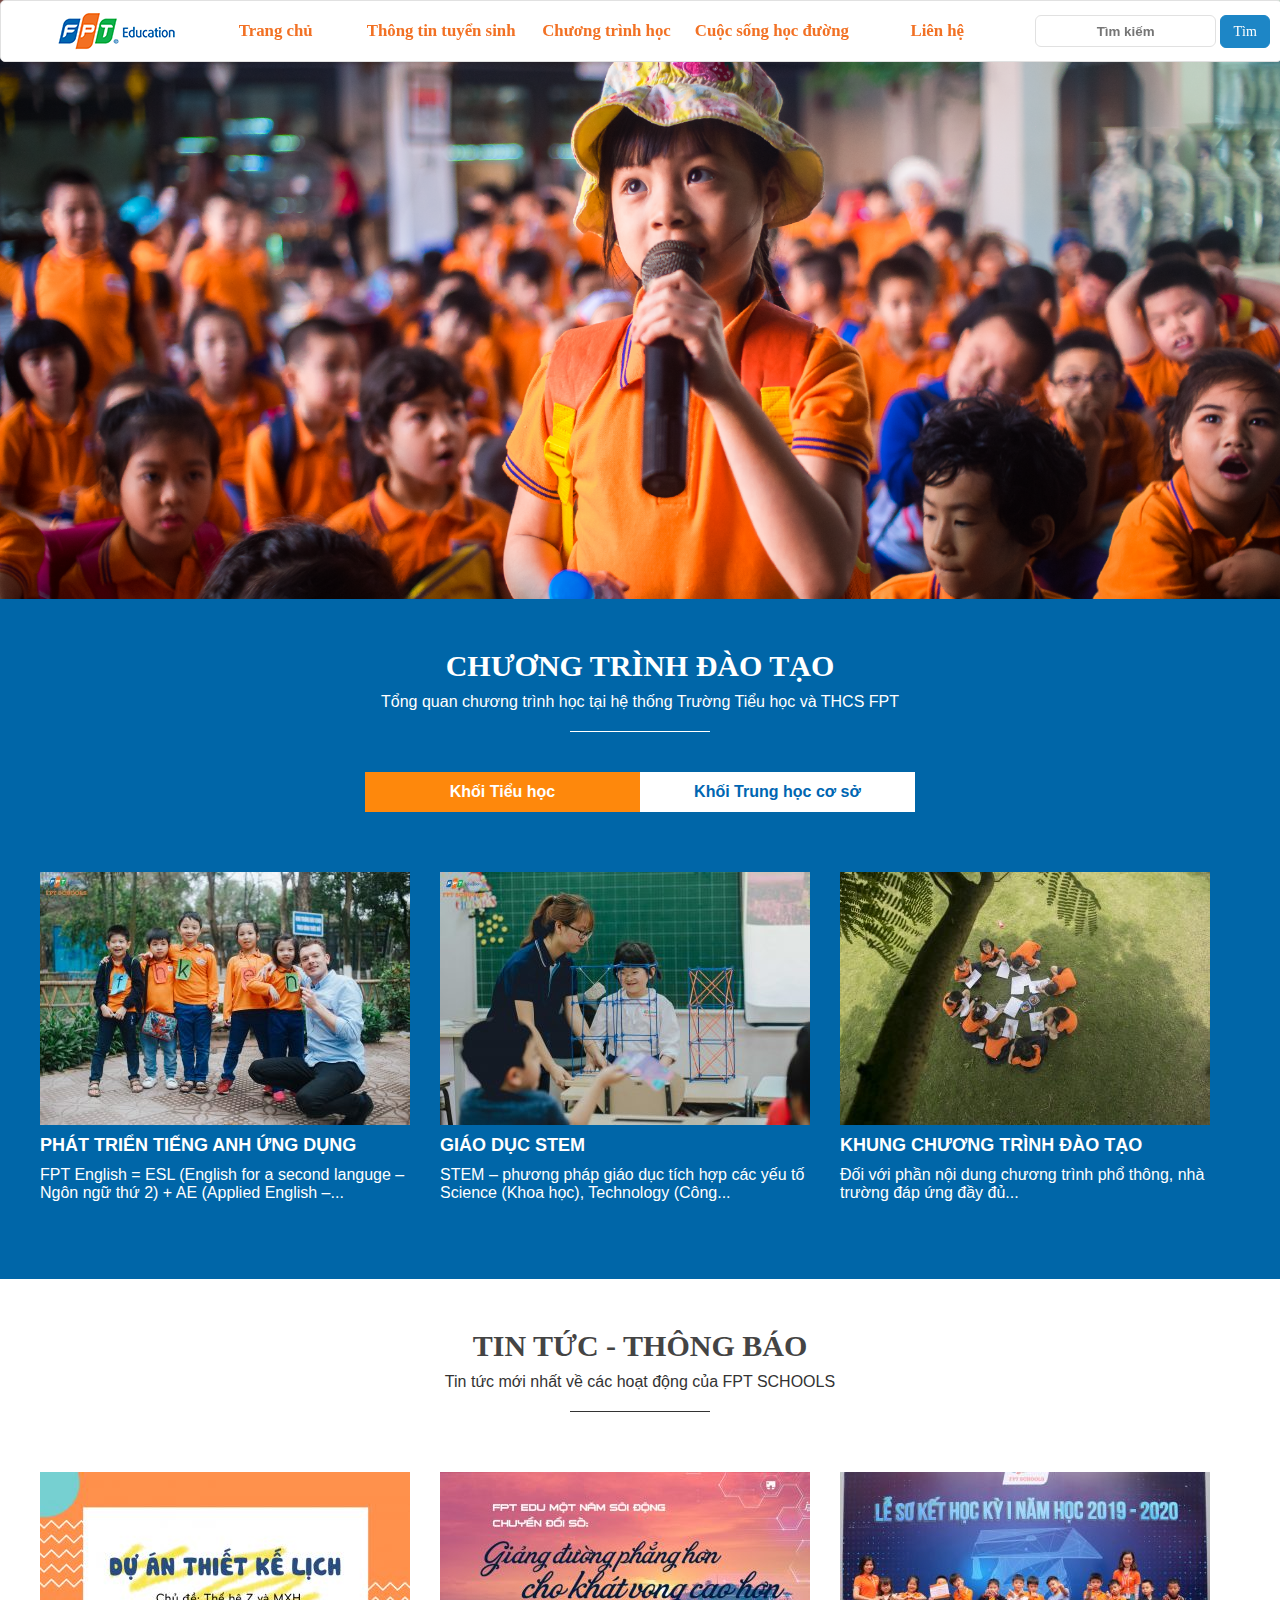
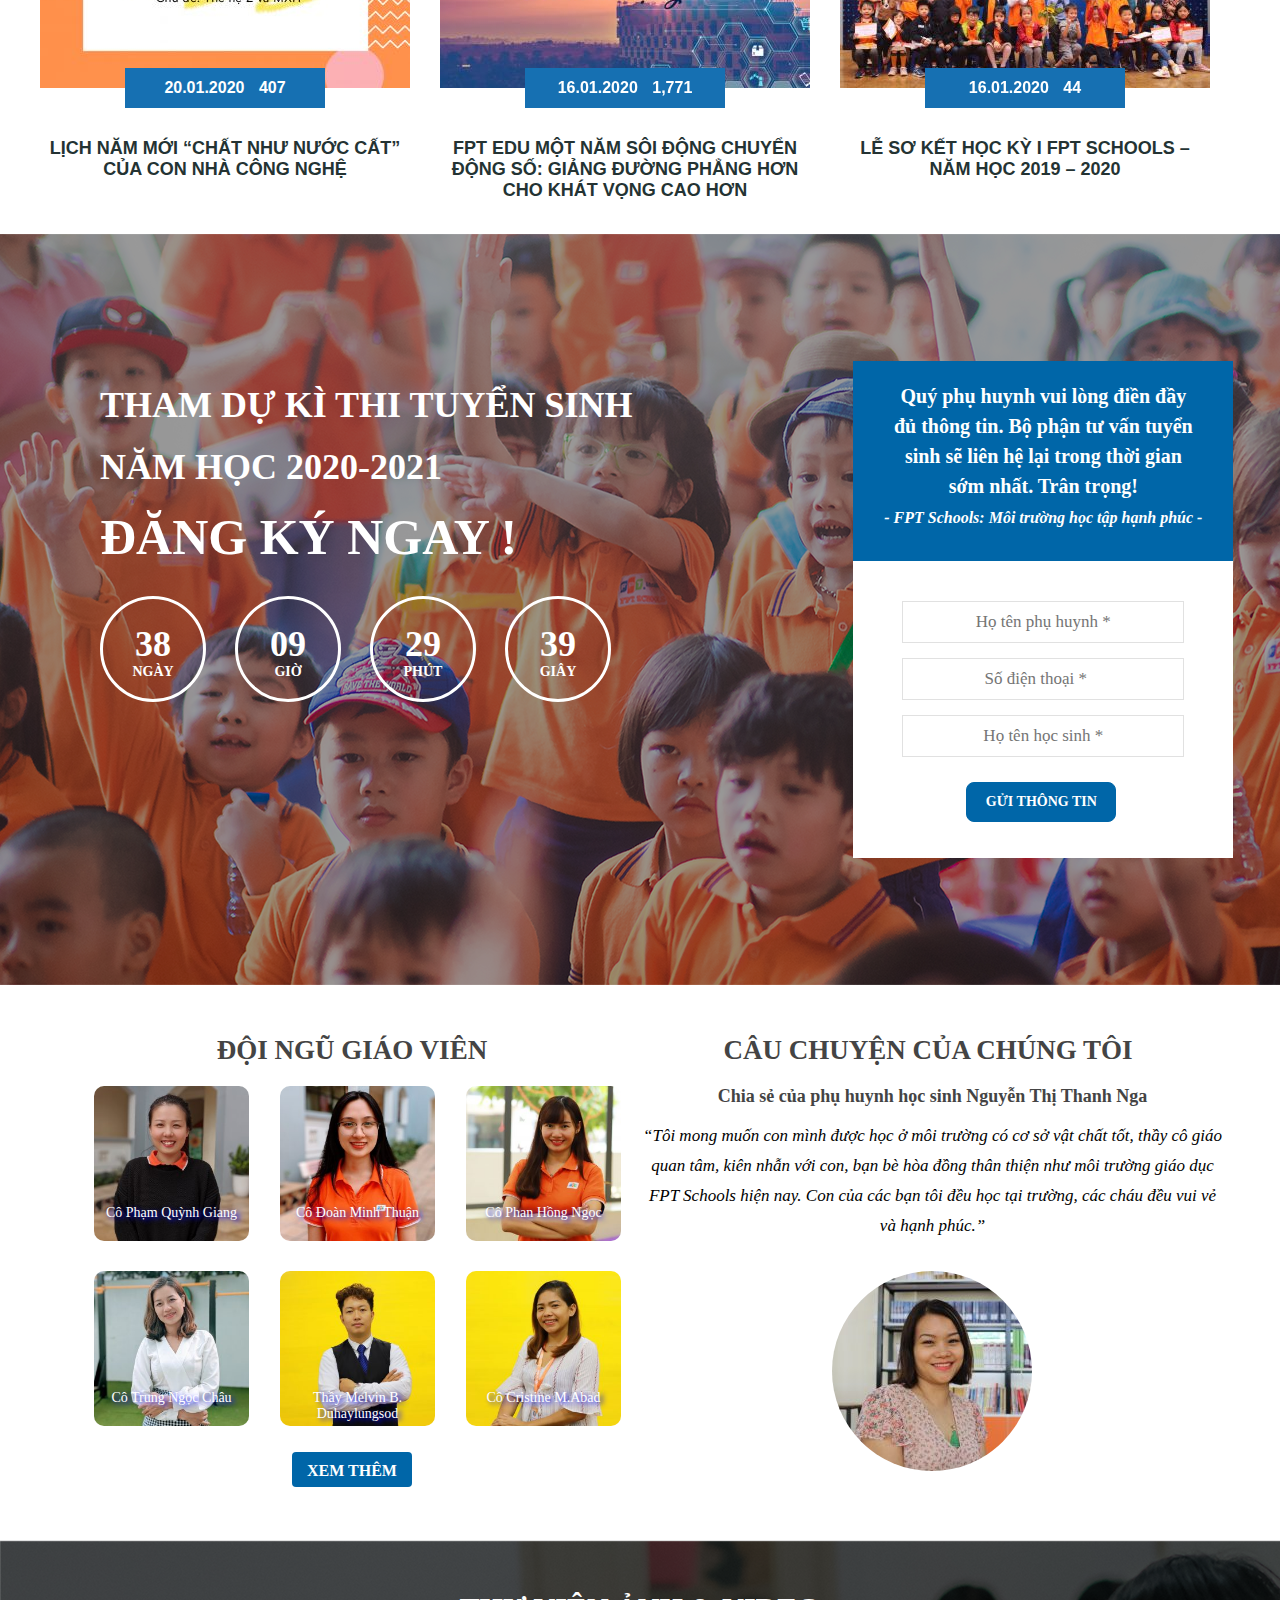
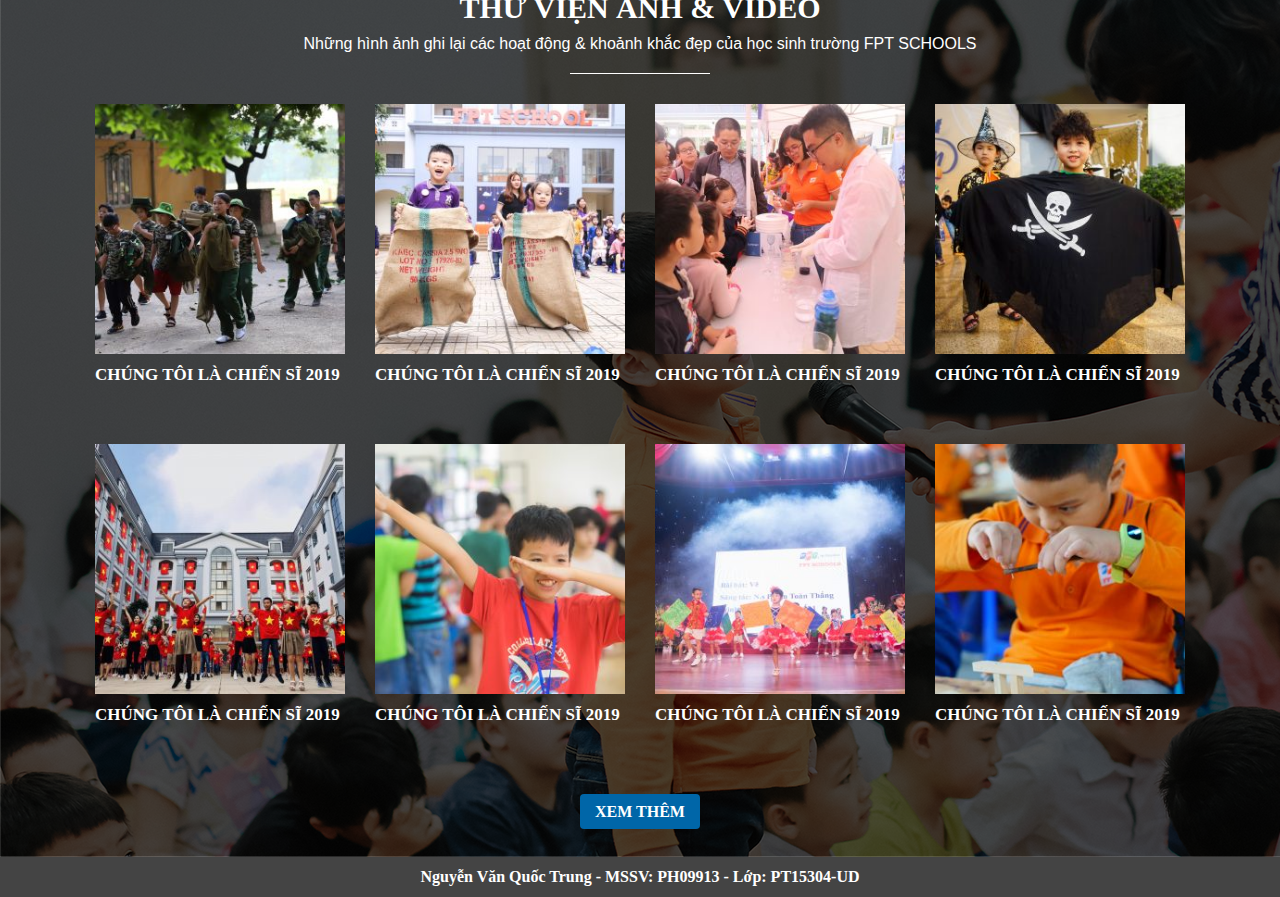
<file: index.html>
<!DOCTYPE html>
<html>
<head>
	<meta charset="utf-8">
	<title>FPT School</title>
	<link href="style.css" type="text/css" rel="stylesheet">
	<link href="img/favicon-logo-fpt.ico" rel="shortcut icon">

</head>
<body>
	<div class="header">
		<div class="header-left">
			<img src="img/img-logo-01.png">
		</div>
		<div class="header-center">
			<ul>
  		    	<li><a href="./index.html">Trang chủ</a></li>
    			<li><a href="#">Thông tin tuyển sinh</a></li>
    			<li><a href="#">Chương trình học</a></li>
    			<li><a href="#">Cuộc sống học đường</a></li>
  				<li><a href="./lienhe.html">Liên hệ</a></li>
  			</ul>
		</div>
		<div class="header-right">
			<input type="text" placeholder="Tìm kiếm" class="search-input">
			<input type="submit" value="Tìm" class="search-button" >
		</div>
	</div>
	<div class="banner">
		<img src="img/Gia-tri-TU-TIN.png">
	</div>
	<div class="container">
		<div id="box1">
			<p class="title-big text-center">Chương trình đào tạo</p>
			<p class="sub-title text-center">Tổng quan chương trình học tại hệ thống Trường Tiểu học và THCS FPT</p>
			<ul class="button-list text-center">
				<li class="block-yellow"><a href="#" class="button-a">Khối Tiểu học</a></li>
				<li class="block-white"><a href="#" class="button-a">Khối Trung học cơ sở</a></li>
			</ul>
			<div class="list-post">
				<div class="post">
					<div class="img-post">
						<img src="img/img-post-1.jpg" >
					</div>
					<a href="#" class="title-post">
						Phát triển tiếng Anh ứng dụng 
					</a>
					<p class="post-summary">FPT English = ESL (English for a second languge – Ngôn ngữ thứ 2) + AE (Applied English –...</p>
				</div>
				<div class="post">
					<div class="img-post">
						<img src="img/img-post-2.jpg" >
					</div>
					<a href="#" class="title-post">
						Giáo dục STEM
					</a>
					<p class="post-summary">STEM – phương pháp giáo dục tích hợp các yếu tố Science (Khoa học), Technology (Công...</p>
				</div>
				<div class="post">
					<div class="img-post">
						<img src="img/img-post-3.jpg" >
					</div>
					<a href="#" class="title-post">
						Khung chương trình đào tạo
					</a>
					<p class="post-summary">Đối với phần nội dung chương trình phổ thông, nhà trường đáp ứng đầy đủ...</p>
					</div>
				</div>
			</div>
			<div id="box2">
				<p class="title-big text-center">Tin tức - Thông báo</p>
				<p class="sub-title text-center">Tin tức mới nhất về các hoạt động của FPT SCHOOLS</p>
				<div class="list-post">
					<div class="post2">
						<div class="img-post-2">
							<img src="img/img-post-4.jpg" >
						</div>
						<ul class="date-post text-center">
						<li>20.01.2020 </li>
						<li>407 </li>
						</ul>
						<a href="#" class="title-post title-post-2 text-center">
							Lịch năm mới “chất như nước cất” của con nhà Công nghệ
						</a>
					</div>
					<div class="post2">
						<div class="img-post-2">
							<img src="img/img-post-5.jpg" >
						</div>
						<ul class="date-post text-center">
						<li>16.01.2020 </li>
						<li>1,771 </li>
						</ul>
						<a href="#" class="title-post title-post-2 text-center">
							FPT Edu một năm sôi động chuyển động số: Giảng đường phẳng hơn cho khát vọng cao hơn
						</a>
					</div>
					<div class="post2">
						<div class="img-post-2">
							<img src="img/img-post-6.jpg" >
						</div>
						<ul class="date-post text-center">
						<li>16.01.2020 </li>
						<li>44 </li>
						</ul>
						<a href="#" class="title-post title-post-2 text-center">
							LỄ SƠ KẾT HỌC KỲ I FPT SCHOOLS – NĂM HỌC 2019 – 2020
						</a>
					</div>
				</div>
			</div>
			<div id="box3">
				<div id="box-time">
					<p class="title-noti" style="margin-top: 150px;">Tham dự kì thi tuyển sinh</p>
					<p class="title-noti" style="margin-top: 20px">Năm học 2020-2021</p>
					<p class="title-noti" style="margin-top: 20px;font-size: 50px;">Đăng ký ngay !</p>
					<ul class="title-noti" style="margin-top:30px;">
						<li class="date-count text-center"><p class="num-date">38</p><p class="text-date">ngày</p></li>
						<li class="date-count text-center"><p class="num-date">09</p><p class="text-date">giờ</p></li>
						<li class="date-count text-center"><p class="num-date">29</p><p class="text-date">phút</p></li>
						<li class="date-count text-center"><p class="num-date">39</p><p class="text-date">giây</p></li>
					</ul>
				</div>
				<div id="form-contact">
					<div id="noti-parents" class="text-center">
						<p>Quý phụ huynh vui lòng điền đầy<br> đủ thông tin. Bộ phận 	tư vấn tuyển<br>sinh sẽ liên hệ lại trong thời gian<br>sớm nhất. Trân trọng!<br>
						<i id="quote"> - FPT Schools: Môi trường học tập hạnh phúc -</i>
						</p>
					</div>
					<form id="get-info" action="#" method="POST">
						<div class="form-group">
							<input type="text" placeholder="Họ tên phụ huynh *" class="form-input" style="margin-top: 40px;">
						</div>
						<div class="form-group">
							<input type="number" placeholder="Số điện thoại *" class="form-input">
						</div>
						<div class="form-group" style="margin-bottom: 25px;">
							<input type="text" placeholder="Họ tên học sinh *" class="form-input">
						</div>
						<div class="form-group">
							<input type="submit" value="Gửi thông tin" class="form-button" >
						</div>
					</form>
				</div>
			</div>
			<div id="box4">
				<div id="box4-left">
					<p class="title-big text-center">Đội ngũ giáo viên</p>
					<div class="album-img">
						<a class="img-teacher" href="#">
							<img src="img/giao-vien-1.jpg">
							<p class="name-teacher text-center">Cô Phạm Quỳnh Giang</p>
						</a>
						<a class="img-teacher" href="#">
							<img src="img/giao-vien-2.jpg">
							<p class="name-teacher text-center">Cô Đoàn Minh Thuận</p>
						</a>
						<a class="img-teacher" href="#">
							<img src="img/giao-vien-3.jpg">
							<p class="name-teacher text-center">Cô Phan Hồng Ngọc</p>
						</a>
						<a class="img-teacher" href="#">
							<img src="img/giao-vien-4.jpg">
							<p class="name-teacher text-center">Cô Trung Ngọc Châu</p>
						</a>
						<a class="img-teacher" href="#">
							<img src="img/giao-vien-5.jpg">
							<p class="name-teacher text-center">Thầy Melvin B. Duhaylungsod</p>
						</a>
						<a class="img-teacher" href="#">
							<img src="img/giao-vien-6.jpg">
							<p class="name-teacher text-center">Cô Cristine M.Abad</p>
						</a>
					</div>
					<a href="#" class="text-center read-more">Xem thêm</a>
				</div>
				<div id="box4-right">
					<p class="title-big text-center">Câu chuyện của chúng tôi</p>
					<div class="album-img" style="height:390px">
						<p class="share-title text-center">
							Chia sẻ của phụ huynh học sinh Nguyễn Thị Thanh Nga
						</p>
						<p class="share-post text-center">
							“Tôi mong muốn con mình được học ở môi trường có cơ sở vật chất tốt, thầy cô giáo quan tâm, kiên nhẫn với con, bạn bè hòa đồng thân thiện như môi trường giáo dục FPT Schools hiện nay. Con của các bạn tôi đều học tại trường, các cháu đều vui vẻ và hạnh phúc.”
						</p>
						<img src="img/share-1.jpg" class="share-avt">
					</div>
				</div>
			</div>
			<div id="box5">
				<p class="title-big text-center">Thư viện ảnh & video</p>
				<p class="sub-title text-center">Những hình ảnh ghi lại các hoạt động & khoảnh khắc đẹp của học sinh trường FPT SCHOOLS</p>
				<div id="list-img">
					<div class="thumb" style="margin-left: 0px;">
						<a href="#"><img src="img/pic-1.jpg"></a>
						<p class="name-pic">Chúng tôi là chiến sĩ 2019 </p>
					</div>
					<div class="thumb">
						<a href="#"><img src="img/pic-2.jpg"></a>
						<p class="name-pic">Chúng tôi là chiến sĩ 2019 </p>
					</div>
					<div class="thumb">
						<a href="#"><img src="img/pic-3.jpg"></a>
						<p class="name-pic">Chúng tôi là chiến sĩ 2019 </p>
					</div>
					<div class="thumb">
						<a href="#"><img src="img/pic-4.jpg"></a>
						<p class="name-pic">Chúng tôi là chiến sĩ 2019 </p>
					</div>
					<div class="thumb" style="margin-left: 0px;">
						<a href="#"><img src="img/pic-5.jpg"></a>
						<p class="name-pic">Chúng tôi là chiến sĩ 2019 </p>
					</div>
					<div class="thumb">
						<a href="#"><img src="img/pic-6.jpg"></a>
						<p class="name-pic">Chúng tôi là chiến sĩ 2019 </p>
					</div>
					<div class="thumb">
						<a href="#"><img src="img/pic-7.jpg"></a>
						<p class="name-pic">Chúng tôi là chiến sĩ 2019 </p>
					</div>
					<div class="thumb">
						<a href="#"><img src="img/pic-8.jpg"></a>
						<p class="name-pic">Chúng tôi là chiến sĩ 2019 </p>
					</div>
				</div>
				<a href="#" class="text-center read-more" style="line-height: 35px;">Xem thêm</a>
			</div>
		</div>
	</div>
	<div class="footer">
		<p class="text-center me">Nguyễn Văn Quốc Trung -  MSSV: PH09913 -  Lớp: PT15304-UD</p>
	</div>
</body>
</html>
</file>
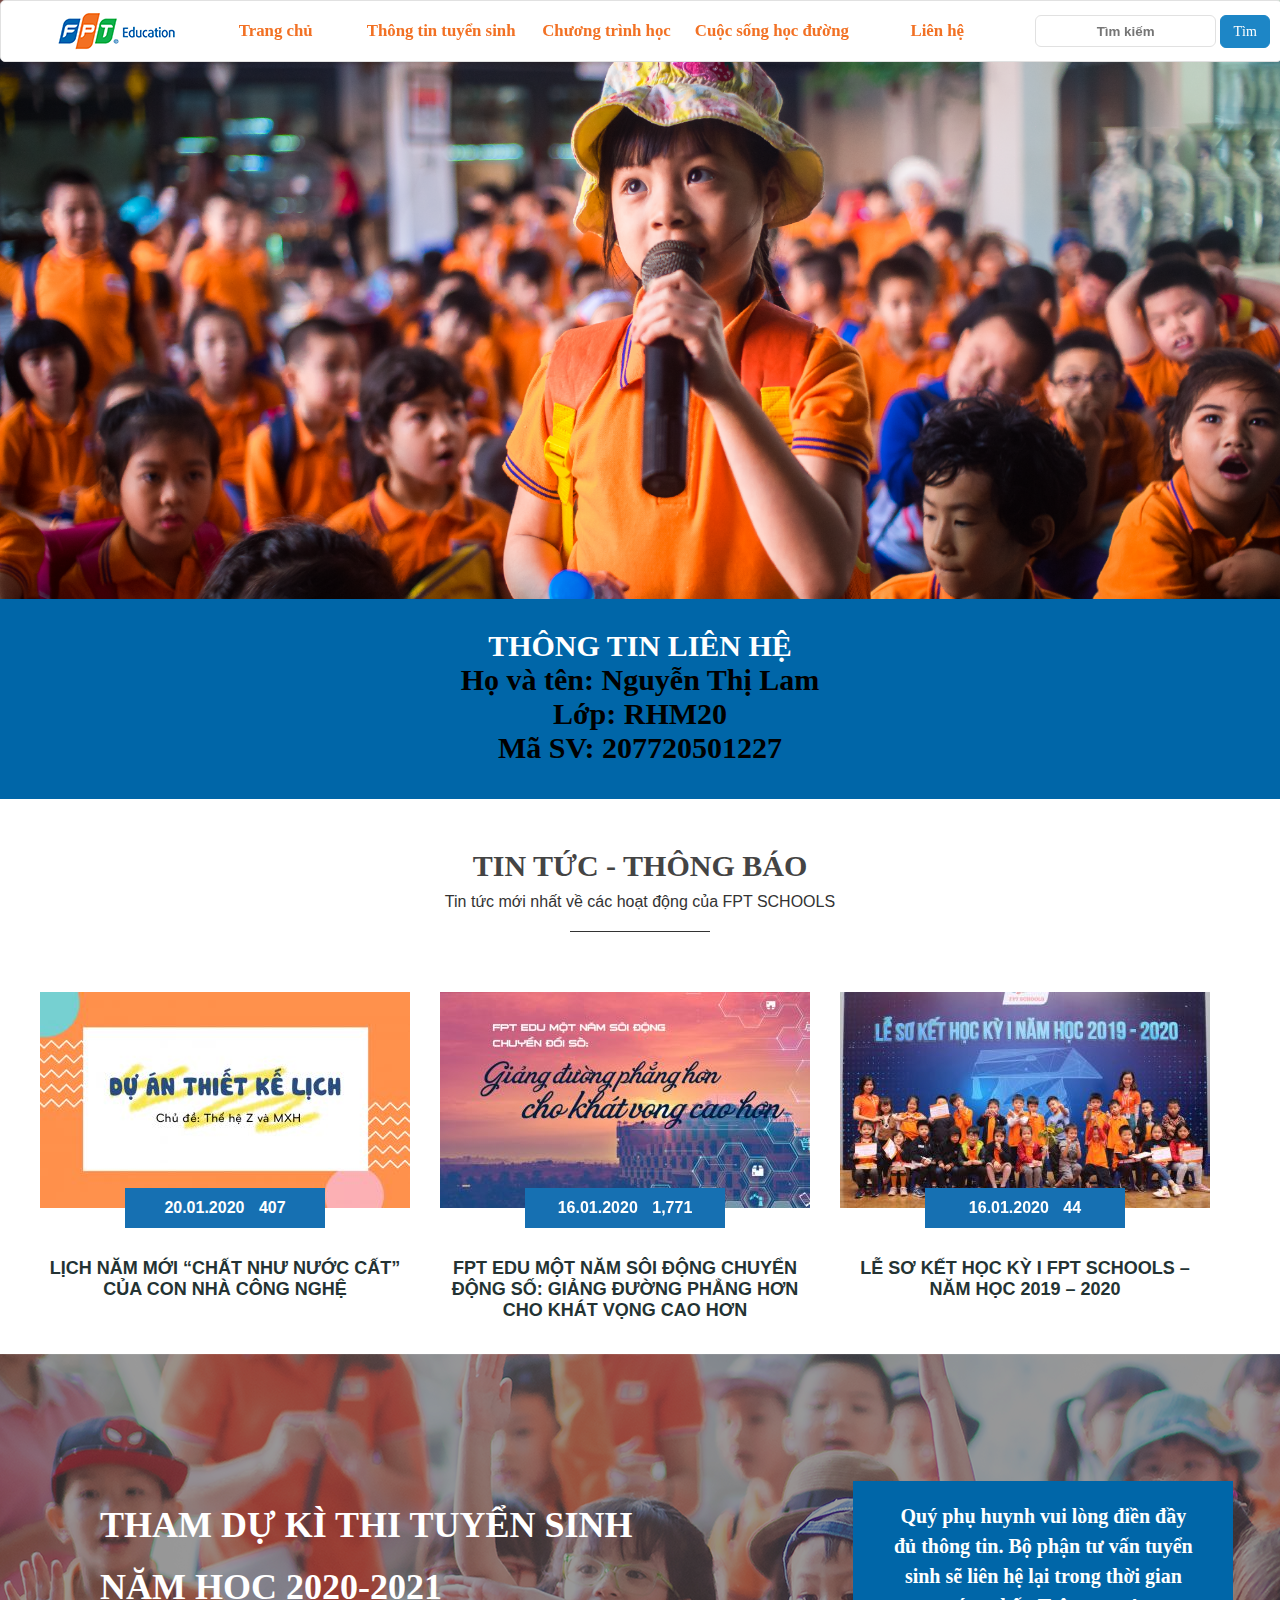
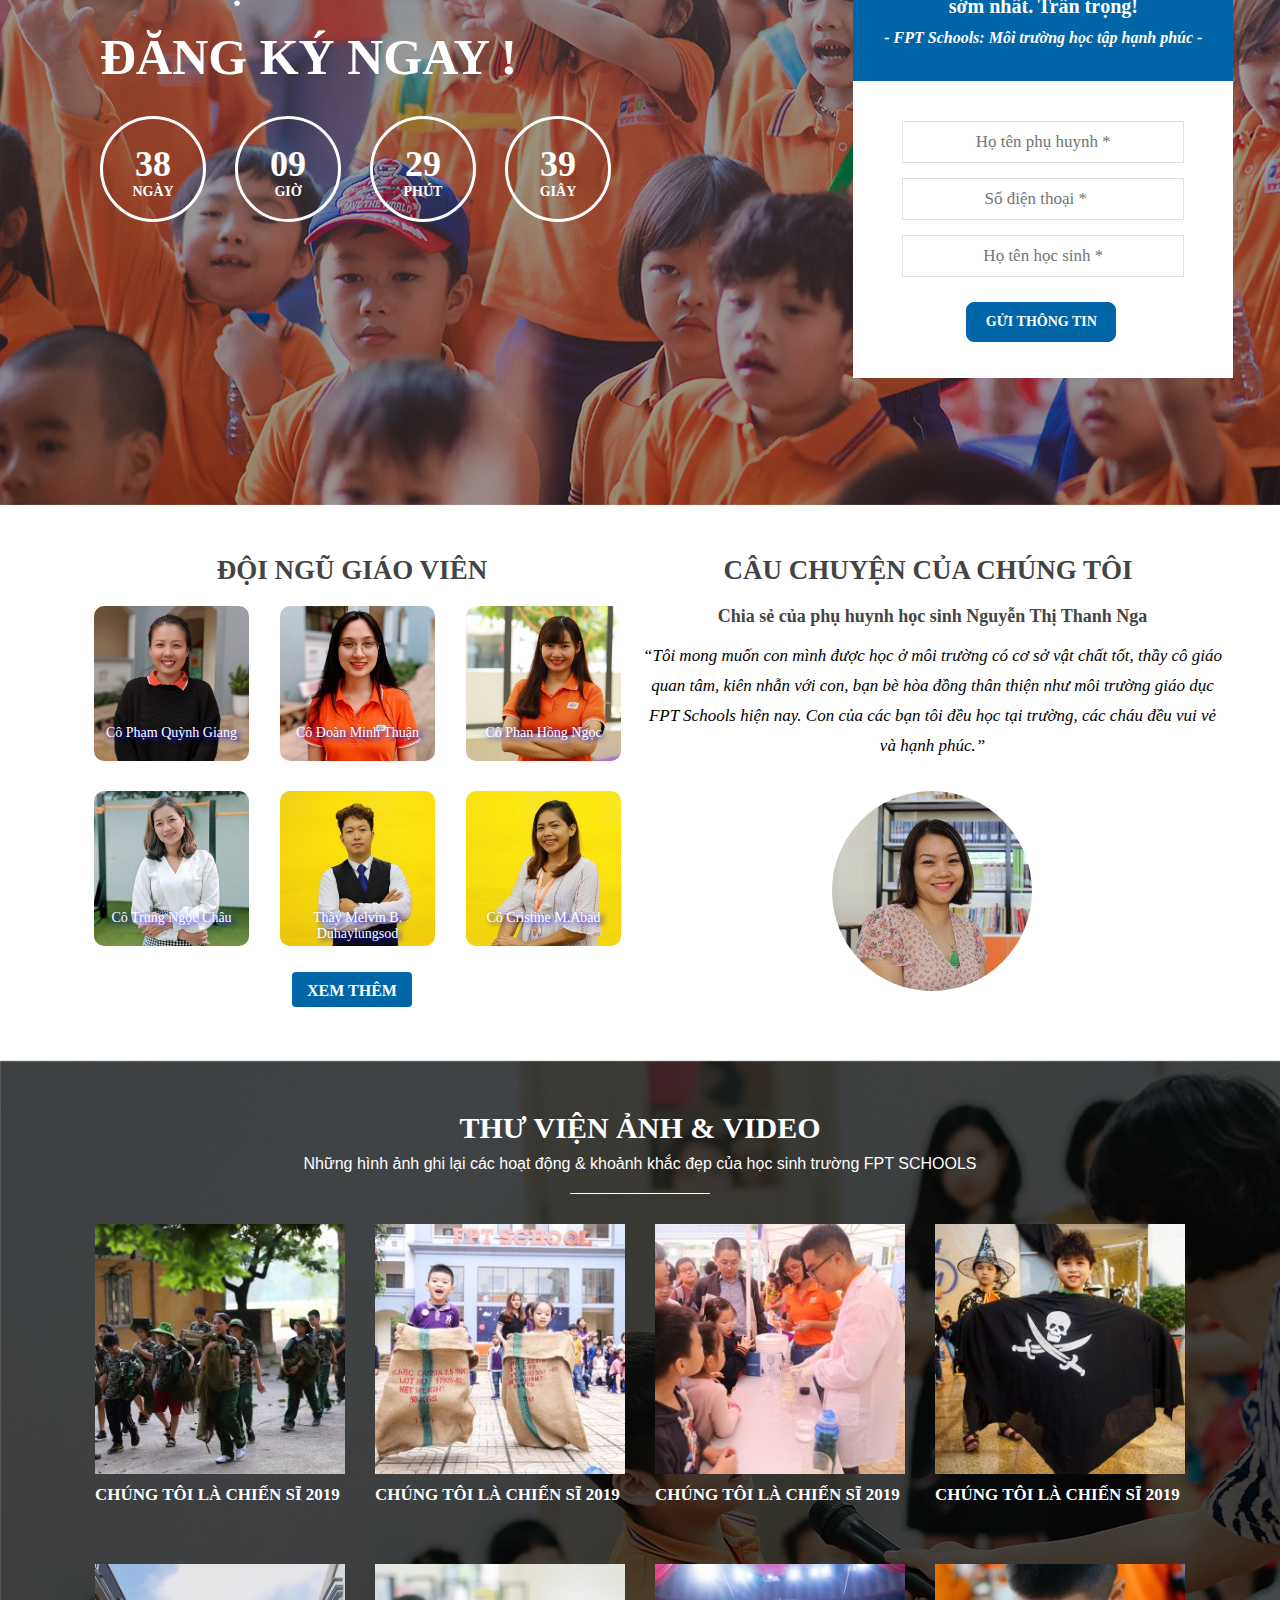
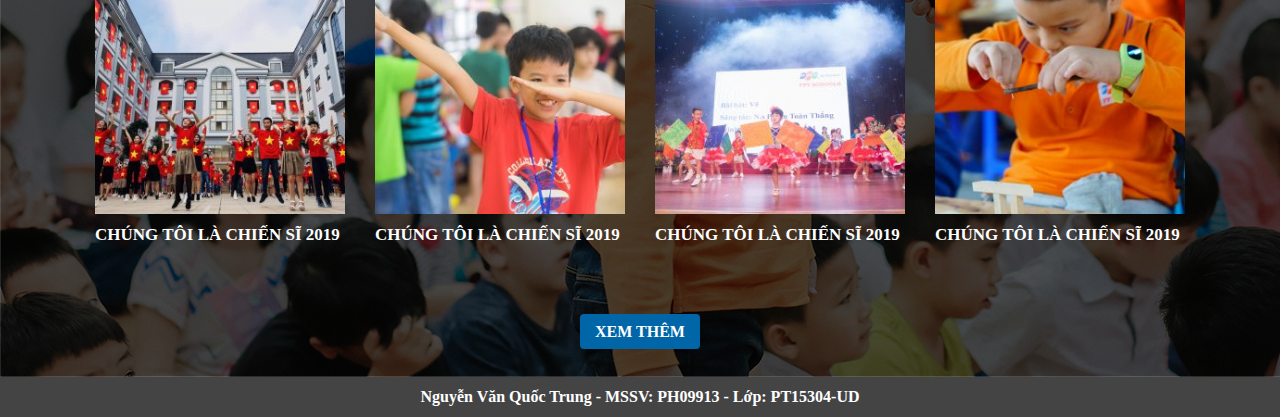
<file: lienhe.html>
<!DOCTYPE html>
<html>
<head>
	<meta charset="utf-8">
	<title>Liên hệ</title>
	<link href="style.css" type="text/css" rel="stylesheet">
	<link href="img/favicon-logo-fpt.ico" rel="shortcut icon">

</head>
<body>
	<div class="header">
		<div class="header-left">
			<img src="img/img-logo-01.png">
		</div>
		<div class="header-center">
			<ul>
				<li><a href="./index.html">Trang chủ</a></li>
				<li><a href="#">Thông tin tuyển sinh</a></li>
				<li><a href="#">Chương trình học</a></li>
				<li><a href="#">Cuộc sống học đường</a></li>
				<li><a href="./lienhe.html">Liên hệ</a></li>
			</ul>
		</div>
		<div class="header-right">
			<input type="text" placeholder="Tìm kiếm" class="search-input">
			<input type="submit" value="Tìm" class="search-button" >
		</div>
	</div>
	<div class="banner">
		<img src="img/Gia-tri-TU-TIN.png">
	</div>
	<div class="container">
		<div id="box1" style="height:200px;">
			<p class="title-big text-center" style="margin-top: 30px;">Thông tin liên hệ</p>
			<ul id="lia">
				<li>Họ và tên: Nguyễn Thị Lam</li>
				<li>Lớp: RHM20</li>
				<li>Mã SV: 207720501227</li>
			</ul>	
			</div>
		<div id="box2">
			<p class="title-big text-center">Tin tức - Thông báo</p>
			<p class="sub-title text-center">Tin tức mới nhất về các hoạt động của FPT SCHOOLS</p>
			<div class="list-post">
				<div class="post2">
					<div class="img-post-2">
						<img src="img/img-post-4.jpg" >
					</div>
					<ul class="date-post text-center">
						<li>20.01.2020 </li>
						<li>407 </li>
					</ul>
					<a href="#" class="title-post title-post-2 text-center">
						Lịch năm mới “chất như nước cất” của con nhà Công nghệ
					</a>
				</div>
				<div class="post2">
					<div class="img-post-2">
						<img src="img/img-post-5.jpg" >
					</div>
					<ul class="date-post text-center">
						<li>16.01.2020 </li>
						<li>1,771 </li>
					</ul>
					<a href="#" class="title-post title-post-2 text-center">
						FPT Edu một năm sôi động chuyển động số: Giảng đường phẳng hơn cho khát vọng cao hơn
					</a>
				</div>
				<div class="post2">
					<div class="img-post-2">
						<img src="img/img-post-6.jpg" >
					</div>
					<ul class="date-post text-center">
						<li>16.01.2020 </li>
						<li>44 </li>
					</ul>
					<a href="#" class="title-post title-post-2 text-center">
						LỄ SƠ KẾT HỌC KỲ I FPT SCHOOLS – NĂM HỌC 2019 – 2020
					</a>
				</div>
			</div>
		</div>
		<div id="box3">
			<div id="box-time">
				<p class="title-noti" style="margin-top: 150px;">Tham dự kì thi tuyển sinh</p>
				<p class="title-noti" style="margin-top: 20px">Năm học 2020-2021</p>
				<p class="title-noti" style="margin-top: 20px;font-size: 50px;">Đăng ký ngay !</p>
				<ul class="title-noti" style="margin-top:30px;">
					<li class="date-count text-center"><p class="num-date">38</p><p class="text-date">ngày</p></li>
					<li class="date-count text-center"><p class="num-date">09</p><p class="text-date">giờ</p></li>
					<li class="date-count text-center"><p class="num-date">29</p><p class="text-date">phút</p></li>
					<li class="date-count text-center"><p class="num-date">39</p><p class="text-date">giây</p></li>
				</ul>
			</div>
			<div id="form-contact">
				<div id="noti-parents" class="text-center">
					<p>Quý phụ huynh vui lòng điền đầy<br> đủ thông tin. Bộ phận 	tư vấn tuyển<br>sinh sẽ liên hệ lại trong thời gian<br>sớm nhất. Trân trọng!<br>
						<i id="quote"> - FPT Schools: Môi trường học tập hạnh phúc -</i>
					</p>
				</div>
				<form id="get-info" action="#" method="POST">
					<div class="form-group">
						<input type="text" placeholder="Họ tên phụ huynh *" class="form-input" style="margin-top: 40px;">
					</div>
					<div class="form-group">
						<input type="number" placeholder="Số điện thoại *" class="form-input">
					</div>
					<div class="form-group" style="margin-bottom: 25px;">
						<input type="text" placeholder="Họ tên học sinh *" class="form-input">
					</div>
					<div class="form-group">
						<input type="submit" value="Gửi thông tin" class="form-button" >
					</div>
				</form>
			</div>
		</div>
		<div id="box4">
			<div id="box4-left">
				<p class="title-big text-center">Đội ngũ giáo viên</p>
				<div class="album-img">
					<a class="img-teacher" href="#">
						<img src="img/giao-vien-1.jpg">
						<p class="name-teacher text-center">Cô Phạm Quỳnh Giang</p>
					</a>
					<a class="img-teacher" href="#">
						<img src="img/giao-vien-2.jpg">
						<p class="name-teacher text-center">Cô Đoàn Minh Thuận</p>
					</a>
					<a class="img-teacher" href="#">
						<img src="img/giao-vien-3.jpg">
						<p class="name-teacher text-center">Cô Phan Hồng Ngọc</p>
					</a>
					<a class="img-teacher" href="#">
						<img src="img/giao-vien-4.jpg">
						<p class="name-teacher text-center">Cô Trung Ngọc Châu</p>
					</a>
					<a class="img-teacher" href="#">
						<img src="img/giao-vien-5.jpg">
						<p class="name-teacher text-center">Thầy Melvin B. Duhaylungsod</p>
					</a>
					<a class="img-teacher" href="#">
						<img src="img/giao-vien-6.jpg">
						<p class="name-teacher text-center">Cô Cristine M.Abad</p>
					</a>
				</div>
				<a href="#" class="text-center read-more">Xem thêm</a>
			</div>
			<div id="box4-right">
				<p class="title-big text-center">Câu chuyện của chúng tôi</p>
				<div class="album-img" style="height:390px">
					<p class="share-title text-center">
						Chia sẻ của phụ huynh học sinh Nguyễn Thị Thanh Nga
					</p>
					<p class="share-post text-center">
						“Tôi mong muốn con mình được học ở môi trường có cơ sở vật chất tốt, thầy cô giáo quan tâm, kiên nhẫn với con, bạn bè hòa đồng thân thiện như môi trường giáo dục FPT Schools hiện nay. Con của các bạn tôi đều học tại trường, các cháu đều vui vẻ và hạnh phúc.”
					</p>
					<img src="img/share-1.jpg" class="share-avt">
				</div>
			</div>
		</div>
		<div id="box5">
			<p class="title-big text-center">Thư viện ảnh & video</p>
			<p class="sub-title text-center">Những hình ảnh ghi lại các hoạt động & khoảnh khắc đẹp của học sinh trường FPT SCHOOLS</p>
			<div id="list-img">
				<div class="thumb" style="margin-left: 0px;">
					<a href="#"><img src="img/pic-1.jpg"></a>
					<p class="name-pic">Chúng tôi là chiến sĩ 2019 </p>
				</div>
				<div class="thumb">
					<a href="#"><img src="img/pic-2.jpg"></a>
					<p class="name-pic">Chúng tôi là chiến sĩ 2019 </p>
				</div>
				<div class="thumb">
					<a href="#"><img src="img/pic-3.jpg"></a>
					<p class="name-pic">Chúng tôi là chiến sĩ 2019 </p>
				</div>
				<div class="thumb">
					<a href="#"><img src="img/pic-4.jpg"></a>
					<p class="name-pic">Chúng tôi là chiến sĩ 2019 </p>
				</div>
				<div class="thumb" style="margin-left: 0px;">
					<a href="#"><img src="img/pic-5.jpg"></a>
					<p class="name-pic">Chúng tôi là chiến sĩ 2019 </p>
				</div>
				<div class="thumb">
					<a href="#"><img src="img/pic-6.jpg"></a>
					<p class="name-pic">Chúng tôi là chiến sĩ 2019 </p>
				</div>
				<div class="thumb">
					<a href="#"><img src="img/pic-7.jpg"></a>
					<p class="name-pic">Chúng tôi là chiến sĩ 2019 </p>
				</div>
				<div class="thumb">
					<a href="#"><img src="img/pic-8.jpg"></a>
					<p class="name-pic">Chúng tôi là chiến sĩ 2019 </p>
				</div>
			</div>
			<a href="#" class="text-center read-more" style="line-height: 35px;">Xem thêm</a>
		</div>
	</div>
</div>
<div class="footer">
	<p class="text-center me">Nguyễn Văn Quốc Trung -  MSSV: PH09913 -  Lớp: PT15304-UD</p>
</div>
</body>
</html>
</file>
<file: style.css>
*{
	padding:0;
	margin:0;
}
.header{
	width:100%;
	height:60px;
	border:1px solid #e1e1e1; 
	border-radius:5px;
	float:left;
	top:0;
	position: fixed;
	overflow: hidden;
	background-color: #ffffff;
}
.header-left{
	width: 15%;
	height:100%;
	float:left;
}
.header-left>img{
	float:right;
}
.header-center{
	width: 65%;
	height:100%;
	float: left;
}
.header-center>ul{
	list-style-type: none;
	text-align: center;
}
.header-center>ul>li{
	display: inline-block;
	width:20%;
	height:60px;
	margin-left:-5px;
	line-height: 60px;
	position: relative;
}
.header-center li:hover .submenu{
	display: block;
}
.header-center a{
	color:#f27124;
	font-weight: bold;
	font-size:105%;
	text-decoration: none;
}

.header-right{
	width:20%;
	height:100%;
	float:left;
}

.banner>img{
	width: 100%;
	height:100%;
	float:left;
}
#lia{
	font-weight: bold;
	font-size: 30px;
	font-family: 'Roboto Slab';
	text-align: center;
}
.container{
	width: 100%;
	float:left;
}
#box1{
	width:100%;
	height:680px;
	float:left;
	background-color: #0066a8;
}
#box1 .title-big{
	font-weight: bold;
	font-size: 30px;
	font-family: 'Roboto Slab';
	text-transform: uppercase;
	color:white;
	margin-top:50px;
}
.text-center{
	text-align: center;
}
#box1 .sub-title{
	color:white;
	font-size: 16px;
	margin-top:10px;
	font-family: Arial, Helvetica, sans-serif;
}
#box1 .sub-title:after{
	content:'';
	height: 1px;
	background-color: white;
	width: 140px;
	display: block;
	margin: 20px auto 0 auto;
}
.button-list{
	width: 550px;
	height: 40px;
	margin: 40px auto 0 auto;
}
.button-list>li{
	width: 275px;
	float:left;
	list-style-type: none;
	line-height: 40px;
	font-weight: bold;	
	font-family: 'Roboto', sans-serif;
	
}
.block-yellow{
	background-color: #fe880c;
}
.block-yellow>a{
	color:white;
}
.block-white{
	background-color: white;
}
.block-white>a{
	color: #0066b2;
}
.list-post{
	width:1200px;
	margin:60px auto 0 auto;
}
.post{
	width:370px;
	margin-right:30px;
	float:left;
}
.post2{
	width:370px;
	margin-right: 30px;
	float:left;
}
.img-post{
	width: 370px;
	height: 253px;
	margin-bottom: 10px;
	display: block;
}
.img-post-2{
	width: 370px;
	height: 216px;
	z-index: 1;

}

.title-post{
	text-transform: uppercase;
	color:white;
	font-size: 18px;
	font-weight: bold;
	font-family: 'Roboto', sans-serif;
	text-decoration: none;
}
.title-post:hover{
	color:#243333;
}
.post-summary{
	margin-top:10px;
	color:white;
	font-family: 'Roboto', sans-serif;

}
.button-list>li>a{
	text-decoration: none;
}
#box2{
	width:100%;
	height:555px;
	float:left;
}
#box2 .title-big{
	font-weight: bold;
	font-size: 30px;
	font-family: 'Roboto Slab';
	text-transform: uppercase;
	color:#444444;
	margin-top:50px;
}
#box2 .sub-title{
	color:#333333;
	font-size: 16px;
	margin-top:10px;
	font-family: Arial, Helvetica, sans-serif;
}
#box2 .sub-title:after{
	content:'';
	height: 1px;
	background-color: #333333;
	width: 140px;
	display: block;
	margin: 20px auto 0 auto;
}
.date-post{
	width: 200px;
	height: 40px;
	line-height: 40px;
	background-color: #1670b2;
	color:white;
	font-weight: bold;
	font-family: Arial, Helvetica, sans-serif;
	position: absolute;
	z-index: 2;
	margin-left:85px;
	margin-top: -20px;

}
.date-post>li{
	list-style-type: none;
	display: inline-block;
	padding-right: 5px;
	padding-left: 5px;

}
.title-post-2{
	text-transform: uppercase;
	color:#243333;
	font-size: 18px;
	font-weight: bold;
	font-family: 'Roboto', sans-serif;
	text-decoration: none;
	display:block;
	margin-top: 50px;
}
.title-post-2:hover{
	color:#1670b2;
}

#box3{
	width:100%;
	height:751px;
	float:left;
	background-image: url("img/img-background.png");
}
#box-time{
	width: 66.6666%;
	height: 100%;
	float:left;
}
.title-noti{
	text-transform: uppercase;
	font-family: 'Roboto Slab';
	font-size: 36px;
	color:white;
	margin-left:100px;
	font-weight: bold;
}

.date-count{
	list-style-type: none;
	display: inline-block;
	width: 100px;
	height: 100px;
	border: 3px solid #ffffff;
	border-radius: 50%;
	margin-right: 20px;
}
.num-date{
	line-height: 90px;
}
.text-date{
	font-size: 14px;
	margin-top: -25px;
}
#form-contact{
	width: 380px;
	height: 497px;
	margin-top:127px;
	float:left;
}
#noti-parents{
	color:#ffffff;
	width: 100%;
	height: 200px;
	font-family: 'Roboto Slab';
	font-size: 20px;
	font-weight: bold;
	background-color: #0066a8;
	float: left;
}
#noti-parents>p{
	padding-top:20px;
	line-height: 30px;
}
#quote{
	font-size: 16px;
}
#get-info{
	width: 100%;
	height: 297px;
	float: left;
	background-color: #ffffff;
}
.form-group{
	margin-left:49px;
	margin-bottom: 15px;
}
.form-input{
	width: 280px;
	height: 40px;
	font-size: 17px;
	font-family: 'Times New Roman';
	border:1px solid #e1e1e1;
	text-align: center;

}
.form-input:hover{
	box-shadow: 0 0 5px #8acaf7;
}
.form-button{
	width: 150px;
	height: 40px;
	font-weight: 17px;
	text-align: center;
	margin-left:64px;
	background-color:#0066a8;
	color:#ffffff; 
	font-family: 'Roboto Slab';
	font-weight: bold;
	font-size: 14px;
	text-transform: uppercase;
	border:1px solid #0066a8;
	border-radius: 8px;
}
.form-button:hover{
	background-color:#ffffff;
	color:#0066a8; 
}
.search-input{
	width: 70%;
	height: 30px;
	border:1px solid #e1e1e1;
	text-align: center;
	margin-top:14px;
	font-weight: bold;
	border-radius: 6px;
	margin-left: 10px;
}
.search-input:hover{
	box-shadow: 0 0 5px #8acaf7;
}
.search-button{
	width: 50px;
	height: 33px;
	background-color:#1d86c6;
	color:#ffffff; 
	font-family: 'Roboto Slab';
	font-size: 14px;
	border:1px solid #1d86c6;
	border-radius: 6px;
}
.search-button:hover{
	background-color:#01588e;
}
#box4{
	width:100%;
	height:555px;
	float:left;
	border-bottom: 1px solid #e1e1e1;
}
#box4-left{
	width:45%;
	height:100%;
	float: left;
	margin-left:5%;
	
}
#box4-right{
	width:45%;
	height:100%;
	float: left;
	margin-right:5%;
}
#box4 .title-big{
	font-weight: bold;
	font-size: 27px;
	font-family: 'Roboto Slab';
	text-transform: uppercase;
	color:#444444;
	margin-top:50px;
	margin-bottom: 20px;
}
.album-img{
	width: 585px;
	height: 356px;
	margin:auto;
	background-color: white;
	display: block;
}
.img-teacher{
	margin-left:30px;
	width:156px;
	height: 155px;
	float:left;
	text-decoration: none;
	margin-bottom: 30px;
}
.img-teacher>img{
	width: 155px;
	height: 155px;
	border-radius: 10px;
	z-index: 1;
}
.name-teacher{
	color:#ffffff;
	font-size: 14px;
	width: 155px;
	z-index: 2;
	margin-top:-40px;
	text-shadow: 3px 2px 5px #0008ff;
}
.name-teacher:hover{
	font-size:15px;
}
.read-more{
	width: 120px;
	height: 35px;
	background-color:#0066a8;
	display: block;
	margin: auto;
	margin-top:10px;
	color:#ffffff;
	font-size: 16px;
	font-weight: bold;
	line-height: 30px;
	text-transform: uppercase;
	text-decoration: none;
	font-family: 'Roboto Slab';
	border-radius: 4px;
}
.read-more:hover{
	background-color:#ffffff;
	border:1px solid #0066a8;
	color:#0066a8;
}
.share-title{
	font-family: 'Roboto Slab';	
	font-weight: bold;
	font-size: 18px;
	color:#444444;
	margin-bottom: 14px;
}
.share-post{
	font-family: 'Roboto Slab';	
	font-size: 17px;
	line-height: 30px;
	font-style: italic;
}
.share-avt{
	margin-top:30px;
	border-radius: 50%;
	margin-left:192px;
}
#box5{
	width: 100%;
	height:916px;
	float:left;
	background-image: url('img/img-background2.png')
}
#box5 .title-big{
	font-weight: bold;
	font-size: 30px;
	font-family: 'Roboto Slab';
	text-transform: uppercase;
	color:white;
	margin-top:50px;
}
#box5 .sub-title{
	color:white;
	font-size: 16px;
	margin-top:10px;
	font-family: Arial, Helvetica, sans-serif;
}
#box5 .sub-title:after{
	content:'';
	height: 1px;
	background-color: white;
	width: 140px;
	display: block;
	margin: 20px auto 0 auto;
}
#list-img{
	width: 1090px;
	height:680px;
	margin:auto;
	margin-top:30px;
}
.thumb{
	width: 250px;
	height: 330px;
	float:left;
	margin-left:30px;
	margin-bottom: 10px;
}
.thumb>a>img{
	width: 250px;
	height: 250px;
	float:left;
	margin-bottom: 10px;
}
.thumb>a>img:hover{
	filter: grayscale(100%);
     -webkit-filter: grayscale(100%);
     -moz-filter: grayscale(100%);
     -ms-filter: grayscale(100%);
     -o-filter: grayscale(100%);
}
.name-pic{
	text-transform: uppercase;
	color:#ffffff;
	font-family: 'Roboto Slab';
	font-size: 17px;
	line-height: 22px;
	font-weight: bold;
}
.footer{
	width: 100%;
	background-color: #444444;
	float: left;
	height: 40px;
}
.me{
	color:#ffffff;
	line-height: 40px;
	font-weight: bold;
	font-family: 'Roboto Slab';
	font-size: 16px;
}
.me:hover{
	color:yellow;
}
</file>
